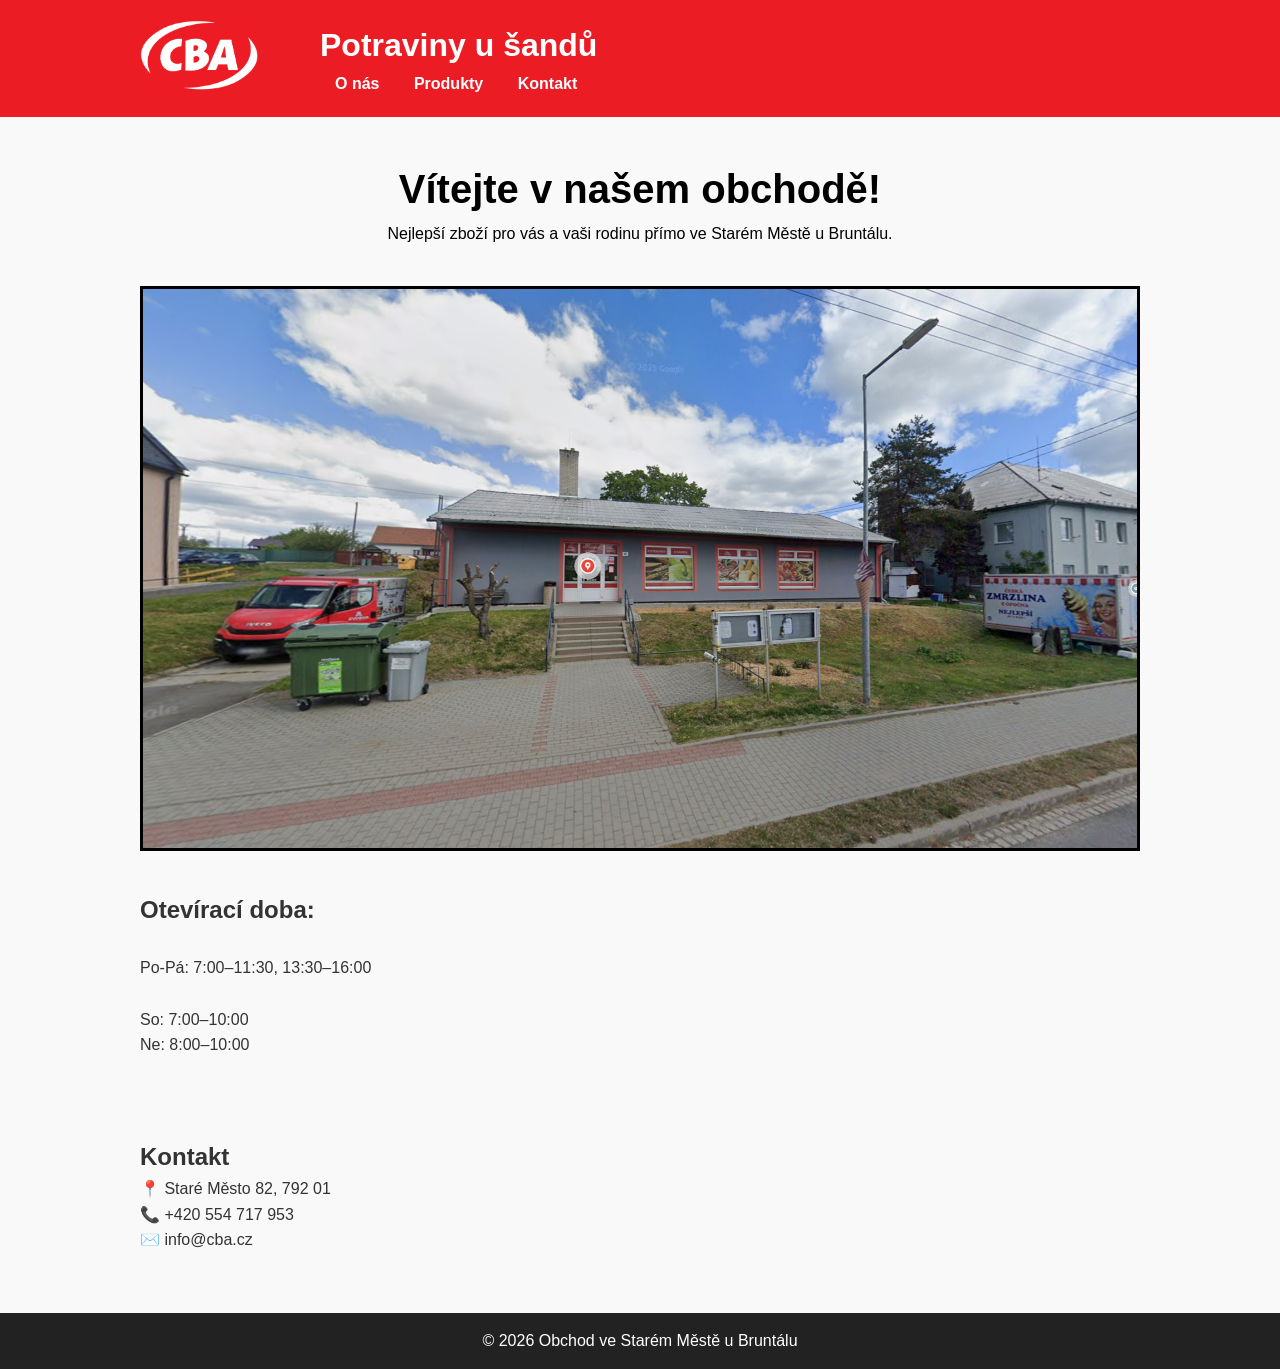
<file: index.html>
<!DOCTYPE html>
<html lang="cs">
<head>
    <meta charset="UTF-8">
    <meta name="viewport" content="width=device-width, initial-scale=1.0">
    <title>Obchod ve Starém Městě u Bruntálu</title>
    <link rel="stylesheet" href="styles.css">
</head>
<body>
    <header>
        <div class="container">
               <img src="img/CBA.png" alt="" class="logo">
            <h1><a href="index.html" class="link">Potraviny u šandů</a></h1>
            <nav>
                <a href="onas.html" class="link">O nás</a>
                <a href="produkty.html" class="link">Produkty</a>
                <a href="kontakt.html" class="link">Kontakt</a>
            </nav>
        </div>
    </header>

    <section id="hero">
        <div class="container">
            <h2>Vítejte v našem obchodě!</h2>
            <p>Nejlepší zboží pro vás a vaši rodinu přímo ve Starém Městě u Bruntálu.</p>
        </div>
    </section>


    <div class="container">
    <img src="img/FOT.png" alt="" class="content-image" >
    </div>



    <section id="contact" class="container">
        <h2>Otevírací doba:</h2>
        <br>
        Po-Pá: 7:00–11:30, 13:30–16:00
        <br>
        <br>
        So: 7:00–10:00
        <br>
        Ne: 8:00–10:00
    </section>

    <section id="contact" class="container">
        <h2>Kontakt</h2>
        <p>📍 Staré Město 82, 792 01</p>
        <p>📞 +420 554 717 953</p>
        <p>✉️ info@cba.cz</p>
    </section>

    <footer>
        <p>© 2026 Obchod ve Starém Městě u Bruntálu</p>
    </footer>
</body>
</html>
</file>
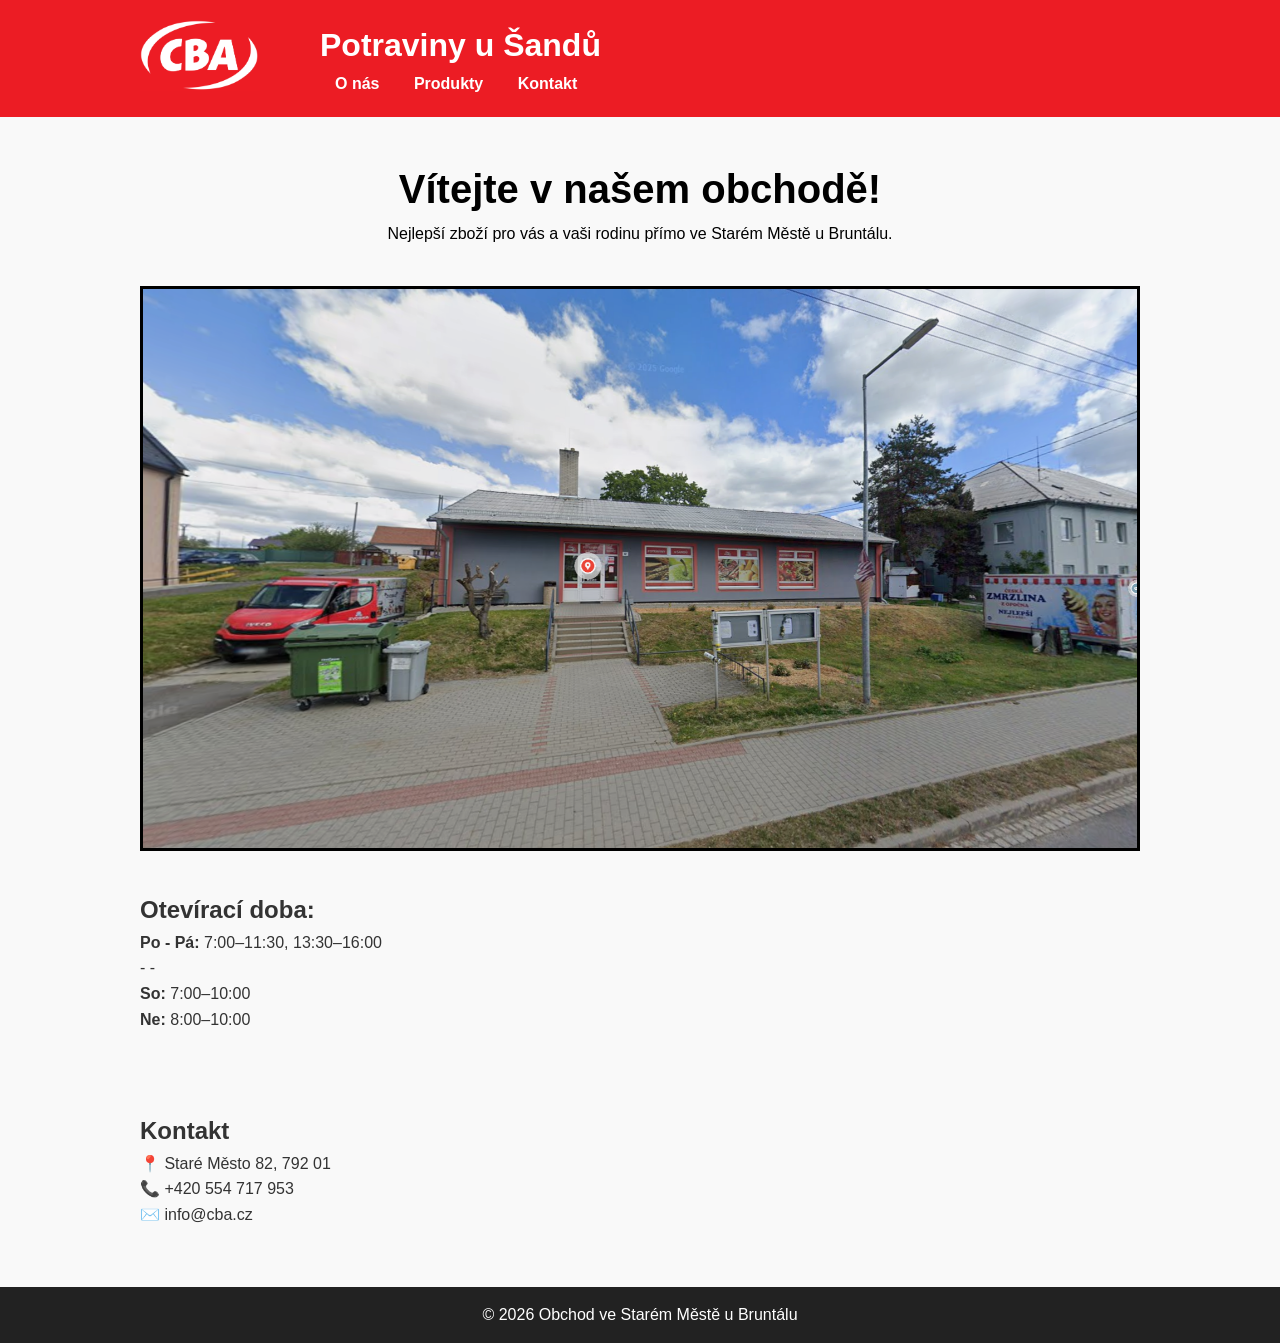
<file: Usandu-main/index.html>
<!DOCTYPE html>
<html lang="cs">
<head>
    <meta charset="UTF-8">
    <meta name="viewport" content="width=device-width, initial-scale=1.0">
    <title>Obchod ve Starém Městě u Bruntálu</title>
    <link rel="stylesheet" href="styles.css">
</head>
<body>
    <header>
        <div class="container">
               <img src="img/CBA.png" alt="" class="logo">
            <h1><a href="index.html" class="link">Potraviny u Šandů</a></h1>
            <nav>
                <a href="onas.html" class="link">O nás</a>
                <a href="produkty.html" class="link">Produkty</a>
                <a href="kontakt.html" class="link">Kontakt</a>
            </nav>
        </div>
    </header>

    <section id="hero">
        <div class="container">
            <h2>Vítejte v našem obchodě!</h2>
            <p>Nejlepší zboží pro vás a vaši rodinu přímo ve Starém Městě u Bruntálu.</p>
        </div>
    </section>


    <div class="container">
    <img src="img/FOT.png" alt="" class="content-image" >
    </div>



    <section id="contact" class="container">
        <h2>Otevírací doba:</h2>
        <b>Po - Pá:</b> 7:00–11:30, 13:30–16:00
        <br>- -
        <br>
        <b>So:</b> 7:00–10:00
        <br>
        <b>Ne:</b> 8:00–10:00
    </section>

    <section id="contact" class="container">
        <h2>Kontakt</h2>
        <p>📍 Staré Město 82, 792 01</p>
        <p>📞 +420 554 717 953</p>
        <p>✉️ info@cba.cz</p>
    </section>

    <footer>
        <p>© 2026 Obchod ve Starém Městě u Bruntálu</p>
    </footer>
</body>
</html>
</file>
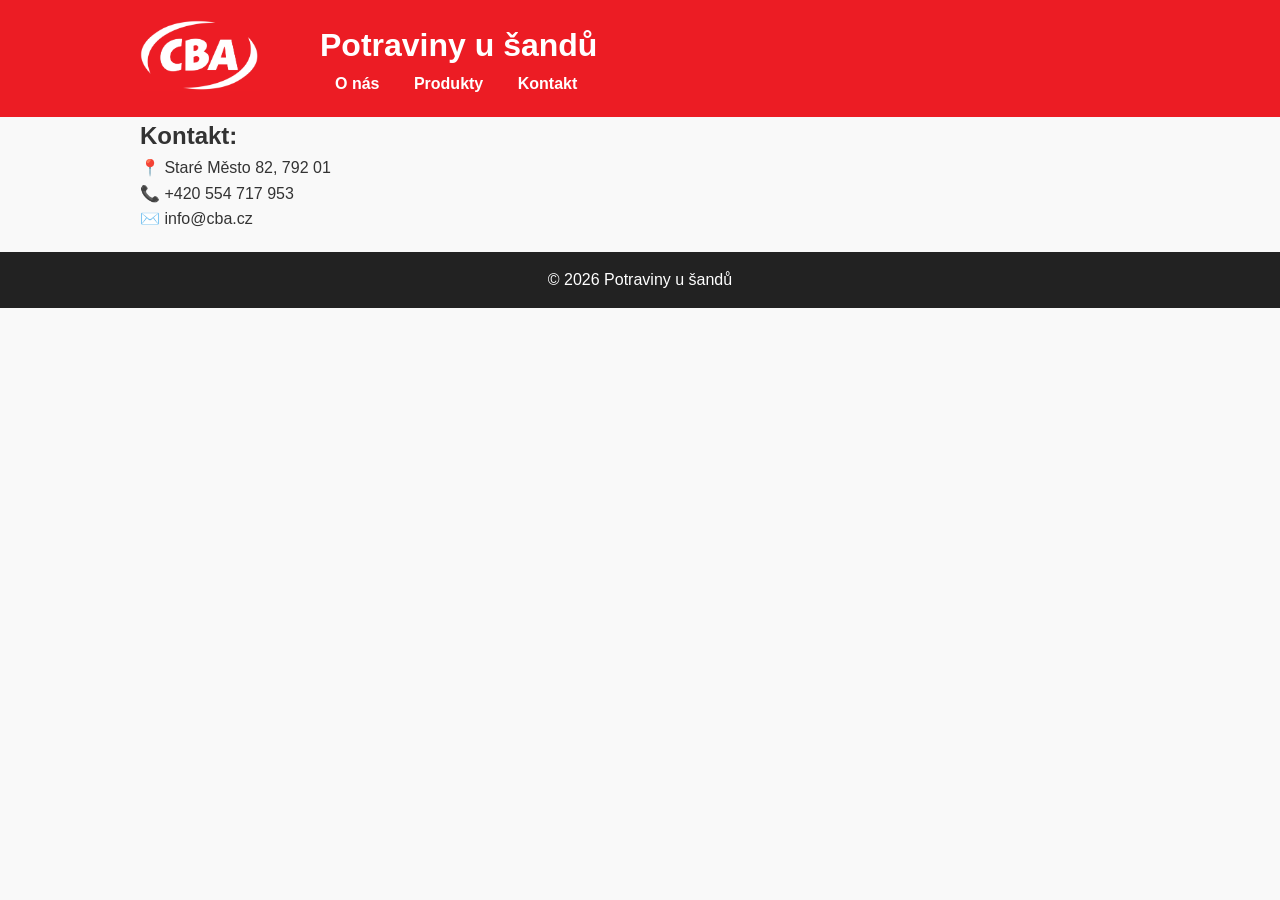
<file: kontakt.html>
<!DOCTYPE html>
<html lang="en">
<head>
    <meta charset="UTF-8">
    <meta name="viewport" content="width=device-width, initial-scale=1.0">
    <title>Document</title>
    <link rel="stylesheet" href="styles.css">
</head>
<body>
    <header>
        <div class="container">
               <img src="img/CBA.png" alt="Logo" class="logo">
            <h1><a href="index.html" class="link">Potraviny u šandů</a></h1>
            <nav>
                <a href="onas.html" class="link">O nás</a>
                <a href="produkty.html" class="link">Produkty</a>
                <a href="kontakt.html" class="link">Kontakt</a>
            </nav>
        </div>
    </header>

    <main class="container">
    <h2>Kontakt:</h2>

    <p>📍 Staré Město 82, 792 01</p>
    <p>📞 +420 554 717 953</p>
    <p>✉️ info@cba.cz</p>


</main>

<footer>
    <p>© 2026 Potraviny u šandů</p>
</footer>
</body>
</html>
</file>
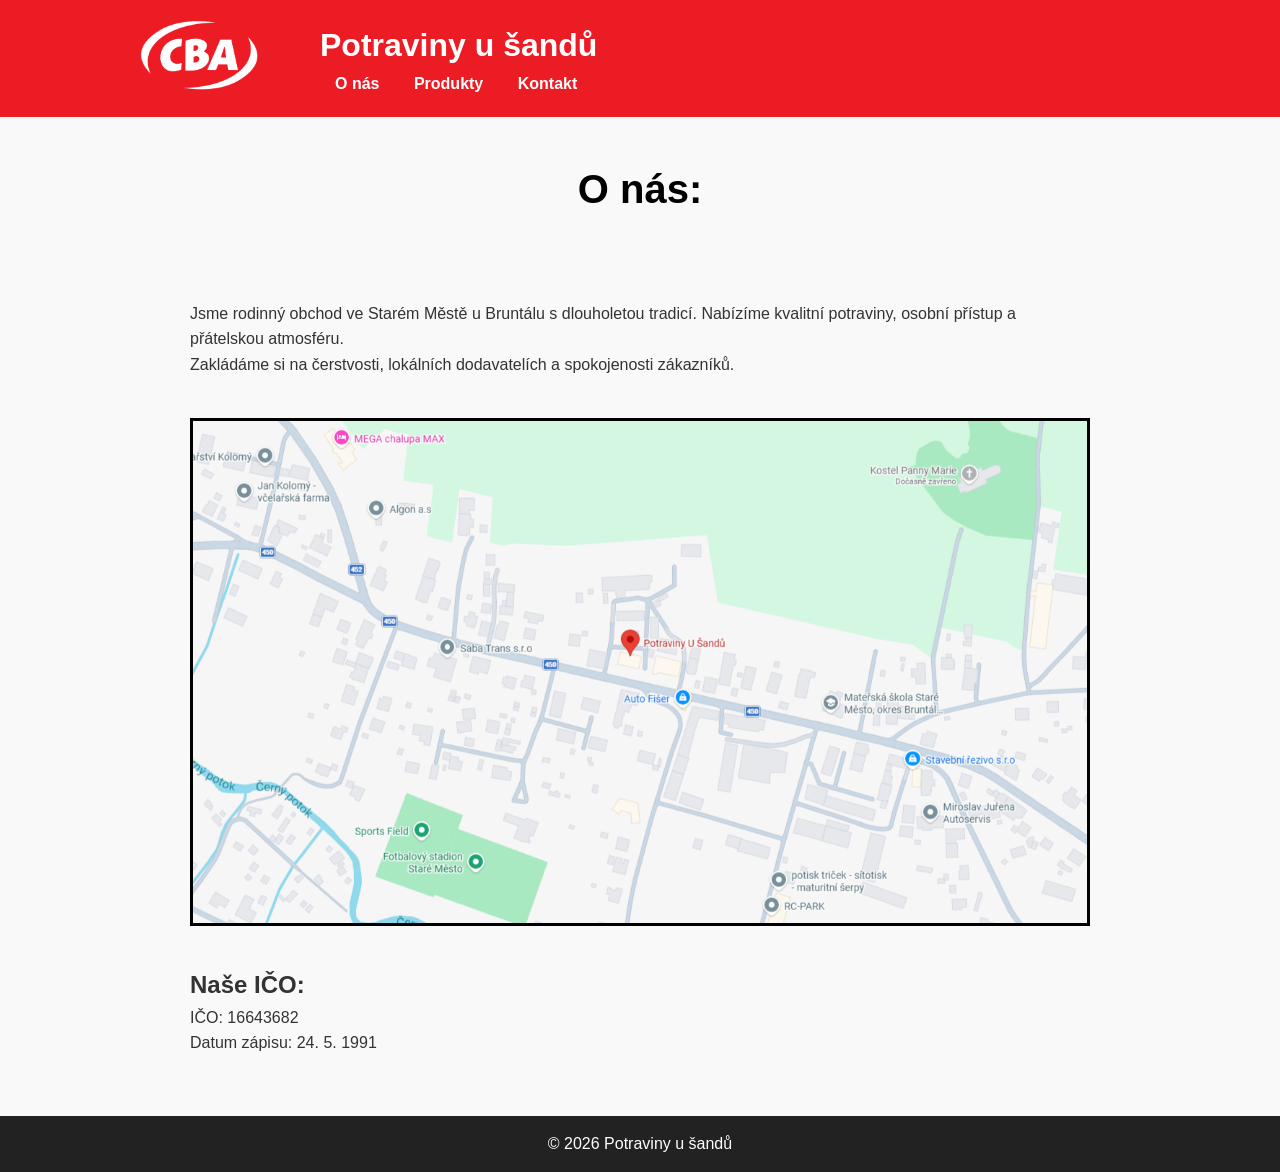
<file: onas.html>
<!DOCTYPE html>
<html lang="en">
<head>
    <meta charset="UTF-8">
    <meta name="viewport" content="width=device-width, initial-scale=1.0">
    <title>Document</title>
    <link rel="stylesheet" href="styles.css">
</head>
<body>
    <header>
        <div class="container">
               <img src="img/CBA.png" alt="Logo" class="logo">
            <h1><a href="index.html" class="link">Potraviny u šandů</a></h1>
            <nav>
                <a href="onas.html" class="link">O nás</a>
                <a href="produkty.html" class="link">Produkty</a>
                <a href="kontakt.html" class="link">Kontakt</a>
            </nav>
        </div>
    </header>
    
    <main class="container">
    <section id="hero">
        <div class="container">
            <h2>O nás:</h2>
        </div>
    </section>
    <section id="contact" class="container">
        Jsme rodinný obchod ve Starém Městě u Bruntálu s dlouholetou tradicí.
        Nabízíme kvalitní potraviny, osobní přístup a přátelskou atmosféru.
        <p>
        Zakládáme si na čerstvosti, lokálních dodavatelích a spokojenosti zákazníků.
        </p>
    </section>
    <div class="container">
    <img src="img/mapa.png" alt="" class="content-image" >
    </div>


    <section id="contact" class="container">
        <h2>Naše IČO:</h2>
        <p>IČO:  16643682</p>
        <p>Datum zápisu: 24. 5. 1991</p>
    </section>
</main>

<footer>
    <p>© 2026 Potraviny u šandů</p>
</footer>
</body>
</html>
</file>
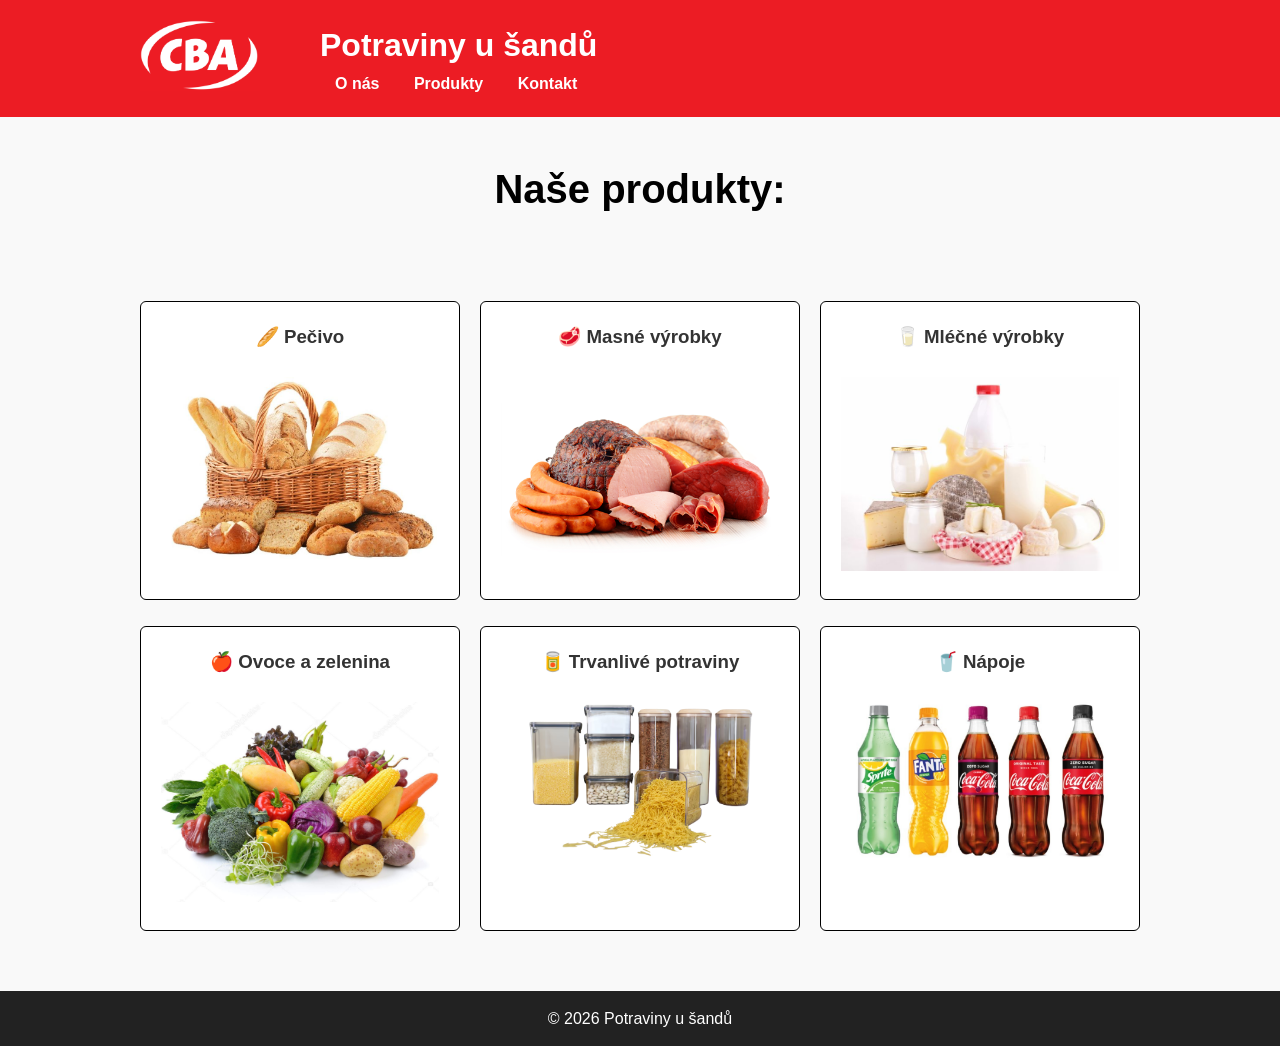
<file: produkty.html>
<!DOCTYPE html>
<html lang="cs">
<head>
    <meta charset="UTF-8">
    <meta name="viewport" content="width=device-width, initial-scale=1.0">
    <title>Produkty | Potraviny u šandů</title>
    <link rel="stylesheet" href="styles.css">
</head>
<body>

<header>
        <div class="container">
               <img src="img/CBA.png" alt="Logo" class="logo">
            <h1><a href="index.html" class="link">Potraviny u šandů</a></h1>
            <nav>
                <a href="onas.html" class="link">O nás</a>
                <a href="produkty.html" class="link">Produkty</a>
                <a href="kontakt.html" class="link">Kontakt</a>
            </nav>
        </div>
    </header>

<main class="container">
</main>

<section id="hero">
            <h2>Naše produkty:</h2>
    </section>

<section id="products" class="container">
    
        <div class="products-grid">
            <div class="product-card">
                <h3>🥖 Pečivo</h3>
                <br>
                <img src="img/pecivo.jpg" alt="Název produktu">
            </div>
            <div class="product-card">
                <h3>🥩 Masné výrobky</h3>
                <br>
                <br>
                <img src="img/maso.png" alt="Název produktu">
            </div>
            <div class="product-card">
                <h3>🥛 Mléčné výrobky</h3>
                <br>
                <img src="img/mleko.jpg" alt="Název produktu">
            </div>
        </div>
        <br>
        <div class="products-grid">
            <div class="product-card">
                <h3>🍎 Ovoce a zelenina</h3>
                <br>
                <img src="img/ovoce.jpg" alt="Název produktu">
            </div>
            <div class="product-card">
                <h3>🥫 Trvanlivé potraviny</h3>
                <br>
            
                <img src="img/potraviny (2).png" alt="Název produktu">
            </div>
            <div class="product-card">
                <h3>🥤 Nápoje</h3>
                <br>
                <img src="img/napoje.PNG" alt="Název produktu">
            </div>
        </div>
    </section>

<footer>
    <p>© 2026 Potraviny u šandů</p>
</footer>

</body>
</html>
</file>
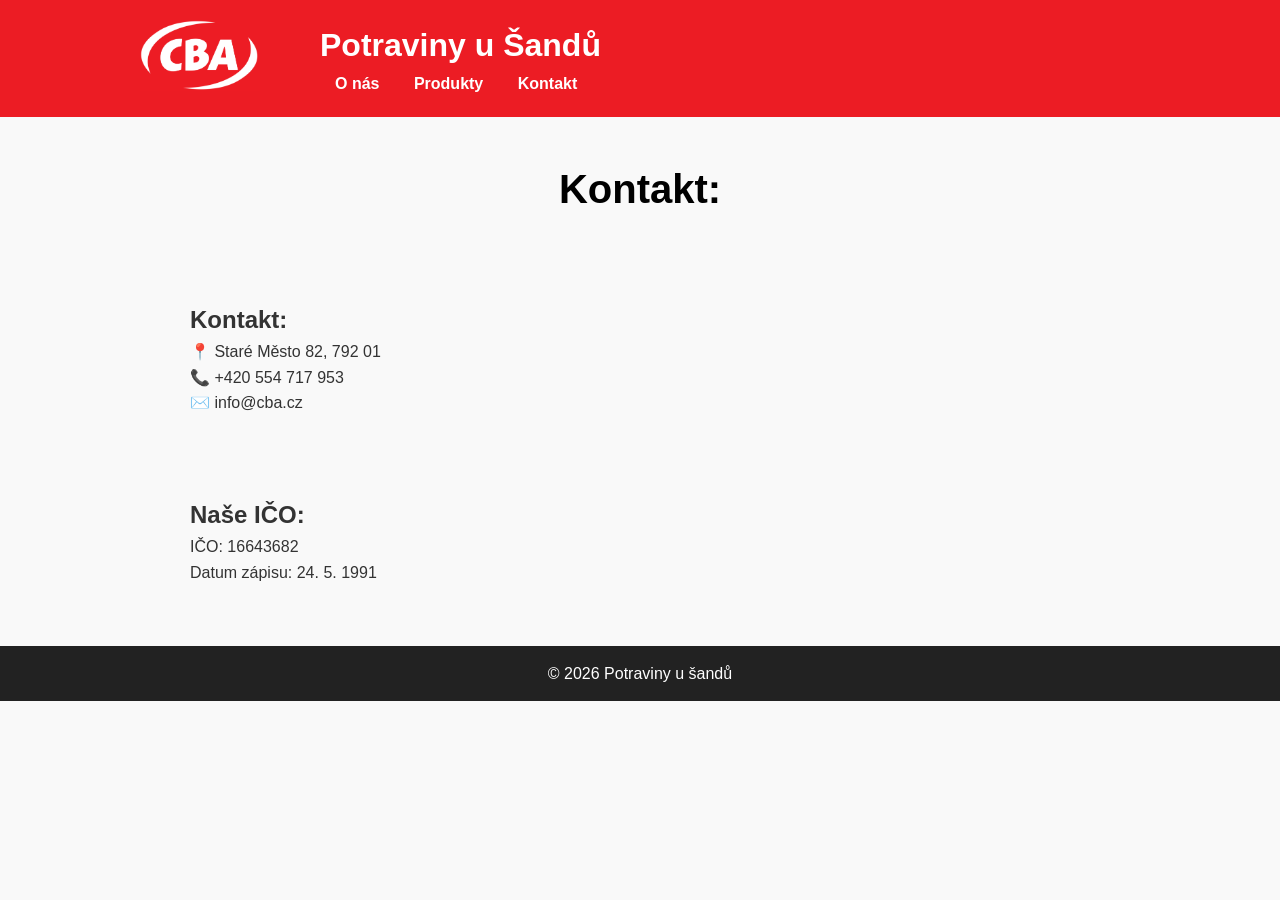
<file: Usandu-main/kontakt.html>
<!DOCTYPE html>
<html lang="en">
<head>
    <meta charset="UTF-8">
    <meta name="viewport" content="width=device-width, initial-scale=1.0">
    <title>Document</title>
    <link rel="stylesheet" href="styles.css">
</head>
<body>
    <header>
        <div class="container">
               <img src="img/CBA.png" alt="Logo" class="logo">
            <h1><a href="index.html" class="link">Potraviny u Šandů</a></h1>
            <nav>
                <a href="onas.html" class="link">O nás</a>
                <a href="produkty.html" class="link">Produkty</a>
                <a href="kontakt.html" class="link">Kontakt</a>
            </nav>
        </div>
    </header>

    <main class="container">
    <section id="hero">
        <div class="container">
            <h2>Kontakt:
        </div>
    </section>
    
        <section id="contact" class="container">
        <h2>Kontakt:</h2>
    <p>📍 Staré Město 82, 792 01</p>
    <p>📞 +420 554 717 953</p>
    <p>✉️ info@cba.cz</p>
    </section>

    <section id="contact" class="container">
        <h2>Naše IČO:</h2>
        <p>IČO:  16643682</p>
        <p>Datum zápisu: 24. 5. 1991</p>
    </section>


</main>

<footer>
    <p>© 2026 Potraviny u šandů</p>
</footer>
</body>
</html>
</file>
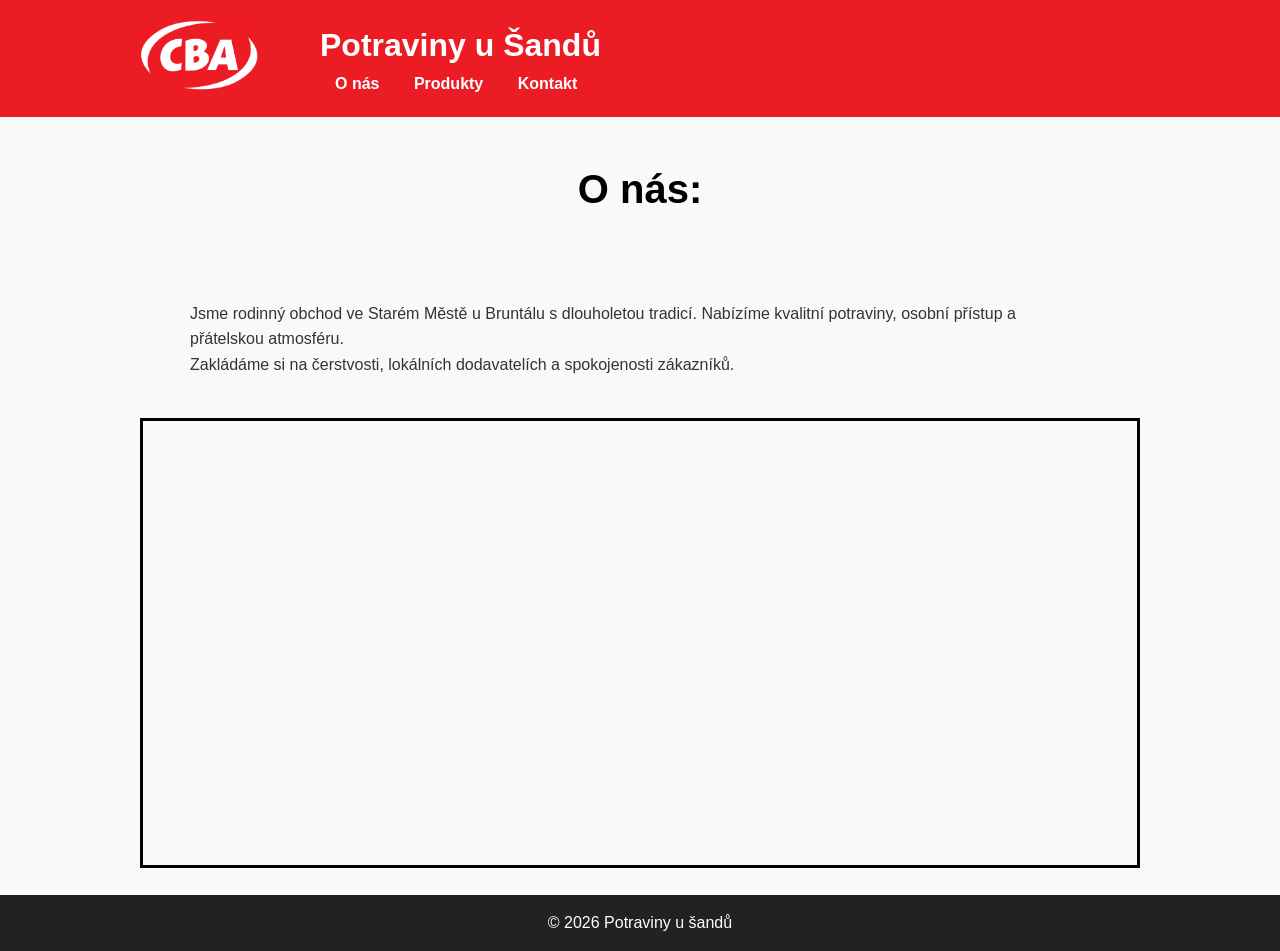
<file: Usandu-main/onas.html>
<!DOCTYPE html>
<html lang="en">
<head>
    <meta charset="UTF-8">
    <meta name="viewport" content="width=device-width, initial-scale=1.0">
    <title>Document</title>
    <link rel="stylesheet" href="styles.css">
</head>
<body>
    <header>
        <div class="container">
               <img src="img/CBA.png" alt="Logo" class="logo">
            <h1><a href="index.html" class="link">Potraviny u Šandů</a></h1>
            <nav>
                <a href="onas.html" class="link">O nás</a>
                <a href="produkty.html" class="link">Produkty</a>
                <a href="kontakt.html" class="link">Kontakt</a>
            </nav>
        </div>
    </header>
    
    <main class="container">
    <section id="hero">
        <div class="container">
            <h2>O nás:</h2>
        </div>
    </section>
    <section id="contact" class="container">
        Jsme rodinný obchod ve Starém Městě u Bruntálu s dlouholetou tradicí.
        Nabízíme kvalitní potraviny, osobní přístup a přátelskou atmosféru.
        <p>
        Zakládáme si na čerstvosti, lokálních dodavatelích a spokojenosti zákazníků.
        </p>
    </section>
    
<iframe class="mapa"
src="https://www.google.com/maps/embed?pb=!1m18!1m12!1m3!1d1813.3346470022623!2d17.4359972180115!3d50.003061770138
35!2m3!1f0!2f0!3f0!3m2!1i1024!2i768!4f13.1!3m3!1m2!1s0x471228731cb52989%3A0x413b18e9c8b49f9d!2zUG90cmF2aW55IFUgxaB
hbmTFrw!5e0!3m2!1scs!2scz!4v1772529873078!5m2!1scs!2scz" 
loading="lazy"> 
</iframe>

</div>


    
</main>

<footer>
    <p>© 2026 Potraviny u šandů</p>
</footer>
</body>
</html>
</file>
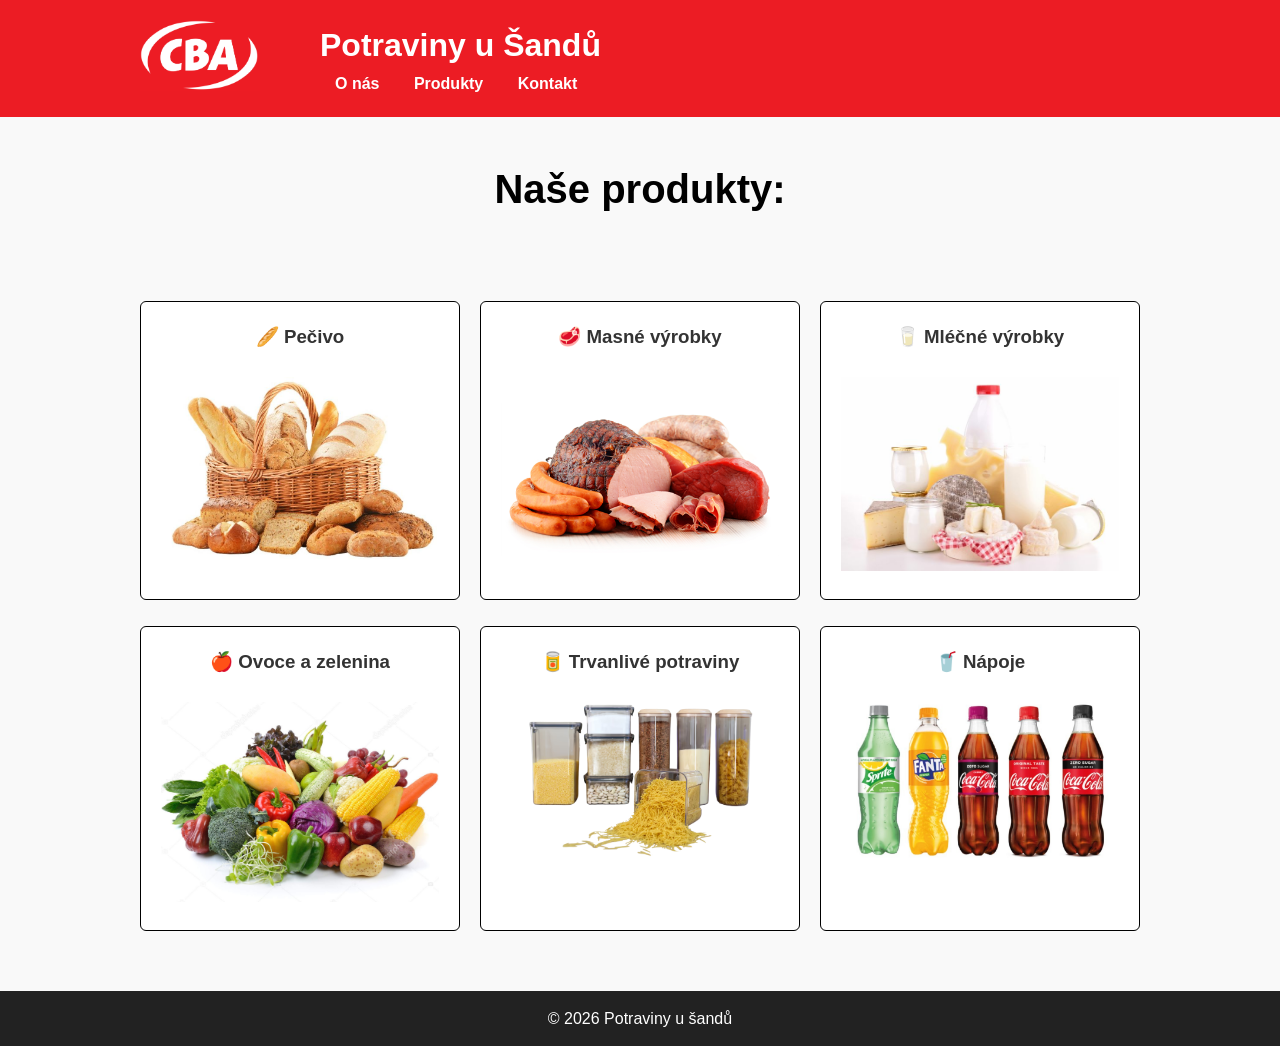
<file: Usandu-main/produkty.html>
<!DOCTYPE html>
<html lang="cs">
<head>
    <meta charset="UTF-8">
    <meta name="viewport" content="width=device-width, initial-scale=1.0">
    <title>Produkty | Potraviny u šandů</title>
    <link rel="stylesheet" href="styles.css">
</head>
<body>

<header>
        <div class="container">
               <img src="img/CBA.png" alt="Logo" class="logo">
            <h1><a href="index.html" class="link">Potraviny u Šandů</a></h1>
            <nav>
                <a href="onas.html" class="link">O nás</a>
                <a href="produkty.html" class="link">Produkty</a>
                <a href="kontakt.html" class="link">Kontakt</a>
            </nav>
        </div>
    </header>

<main class="container">
</main>

<section id="hero">
            <h2>Naše produkty:</h2>
    </section>

<section id="products" class="container">
    
        <div class="products-grid">
            <div class="product-card">
                <h3>🥖 Pečivo</h3>
                <br>
                <img src="img/pecivo.jpg" alt="Název produktu">
            </div>
            <div class="product-card">
                <h3>🥩 Masné výrobky</h3>
                <br>
                <br>
                <img src="img/maso.png" alt="Název produktu">
            </div>
            <div class="product-card">
                <h3>🥛 Mléčné výrobky</h3>
                <br>
                <img src="img/mleko.jpg" alt="Název produktu">
            </div>
        </div>
        <br>
        <div class="products-grid">
            <div class="product-card">
                <h3>🍎 Ovoce a zelenina</h3>
                <br>
                <img src="img/ovoce.jpg" alt="Název produktu">
            </div>
            <div class="product-card">
                <h3>🥫 Trvanlivé potraviny</h3>
                <br>
            
                <img src="img/potraviny (2).png" alt="Název produktu">
            </div>
            <div class="product-card">
                <h3>🥤 Nápoje</h3>
                <br>
                <img src="img/napoje.PNG" alt="Název produktu">
            </div>
        </div>
    </section>

<footer>
    <p>© 2026 Potraviny u šandů</p>
</footer>

</body>
</html>
</file>
<file: styles.css>
* {
    margin: 0;
    padding: 0;
    box-sizing: border-box;
}

/* GLOBAL */
body {
    font-family: Arial, sans-serif;
    line-height: 1.6;
    background: #f9f9f9;
    color: #333;
    
}

.container {
    width: 90%;
    max-width: 1000px;
    margin: 0 auto;
}

/* HEADER */
header {
    background: #ec1c24;
    color: #fff;
    padding:20px 0;
}

header nav a {
    color: #fff;
    margin: 0 15px;
    text-decoration: none;
    font-weight: bold;
}

header nav a:hover {
    text-decoration: underline;
}

h1 a {
    text-decoration: none; /* zruší podtržení */
    color: inherit;        /* převezme barvu h1 */
}

header h1 a:hover {
    text-decoration: underline;
}


/* HERO */
#hero {
    color: #000000;
    text-align: center;
    padding: 40px 0;
}

#hero h2 {
    font-size: 2.5rem;
}

/* SECTIONS */
section {
    padding: 40px 0;
}

.products-grid {
    display: grid;
    grid-template-columns: repeat(auto-fit, minmax(220px, 1fr));
    gap: 20px;
}

.product-card {
    background: #fff;
    padding: 20px;
    border: 1px solid #000000;
    border-radius: 6px;
    text-align: center;
}

.product-card img {
    width: 100%;

}

/* FOOTER */
footer {
    text-align: center;
    padding: 15px 0;
    background: #222;
    color: #fff;
    margin-top: 20px;
}


.logo {
width: 120px;
  float: left;
  align-items: center;/* Umístění obrázku vlevo */
  margin-right: 60px; /* Odsazení od textu */    /* vertikální vycentrování */

}

.content-image {
    max-width: 100%;
  height: auto;
  display: block;    /* nikdy nepřekročí šířku kontejneru */     
    border: 3px solid #000000;     /* nikdy nepřekročí šířku kontejneru */
}

.link {
  display: inline-block; /* důležité! */
  transition: transform 0.2s ease, color 0.6s ease;;
}

.link:hover {
  transform: scale(1.1);
  color: #000000;
}
</file>
<file: Usandu-main/styles.css>
* {
    margin: 0;
    padding: 0;
    box-sizing: border-box;
}

/* GLOBAL */
body {
    font-family: Arial, sans-serif;
    line-height: 1.6;
    background: #f9f9f9;
    color: #333;
    
}

.container {
    width: 90%;
    max-width: 1000px;
    margin: 0 auto;
}

/* HEADER */
header {
    background: #ec1c24;
    color: #fff;
    padding:20px 0;
}

header nav a {
    color: #fff;
    margin: 0 15px;
    text-decoration: none;
    font-weight: bold;
}

header nav a:hover {
    text-decoration: underline;
}

h1 a {
    text-decoration: none; /* zruší podtržení */
    color: inherit;        /* převezme barvu h1 */
}

header h1 a:hover {
    text-decoration: underline;
}


/* HERO */
#hero {
    color: #000000;
    text-align: center;
    padding: 40px 0;
}

#hero h2 {
    font-size: 2.5rem;
}

/* SECTIONS */
section {
    padding: 40px 0;
}

.products-grid {
    display: grid;
    grid-template-columns: repeat(auto-fit, minmax(220px, 1fr));
    gap: 20px;
}

.product-card {
    background: #fff;
    padding: 20px;
    border: 1px solid #000000;
    border-radius: 6px;
    text-align: center;
}

.product-card img {
    width: 100%;

}

/* FOOTER */
footer {
    text-align: center;
    padding: 15px 0;
    background: #222;
    color: #fff;
    margin-top: 20px;
}


.logo {
width: 120px;
  float: left;
  align-items: center;/* Umístění obrázku vlevo */
  margin-right: 60px; /* Odsazení od textu */    /* vertikální vycentrování */

}

.content-image {
    max-width: 100%;
  height: auto;
  display: block;    /* nikdy nepřekročí šířku kontejneru */     
    border: 3px solid #000000;     /* nikdy nepřekročí šířku kontejneru */
}

.link {
  display: inline-block; /* důležité! */
  transition: transform 0.2s ease, color 0.6s ease;;
}

.link:hover {
  transform: scale(1.1);
  color: #000000;
}


.mapa {
  width: 100%;
  height: 50vh;   /* půlka obrazovky */
  max-height: 600px;
  border: 3px solid #000000;
}
</file>
